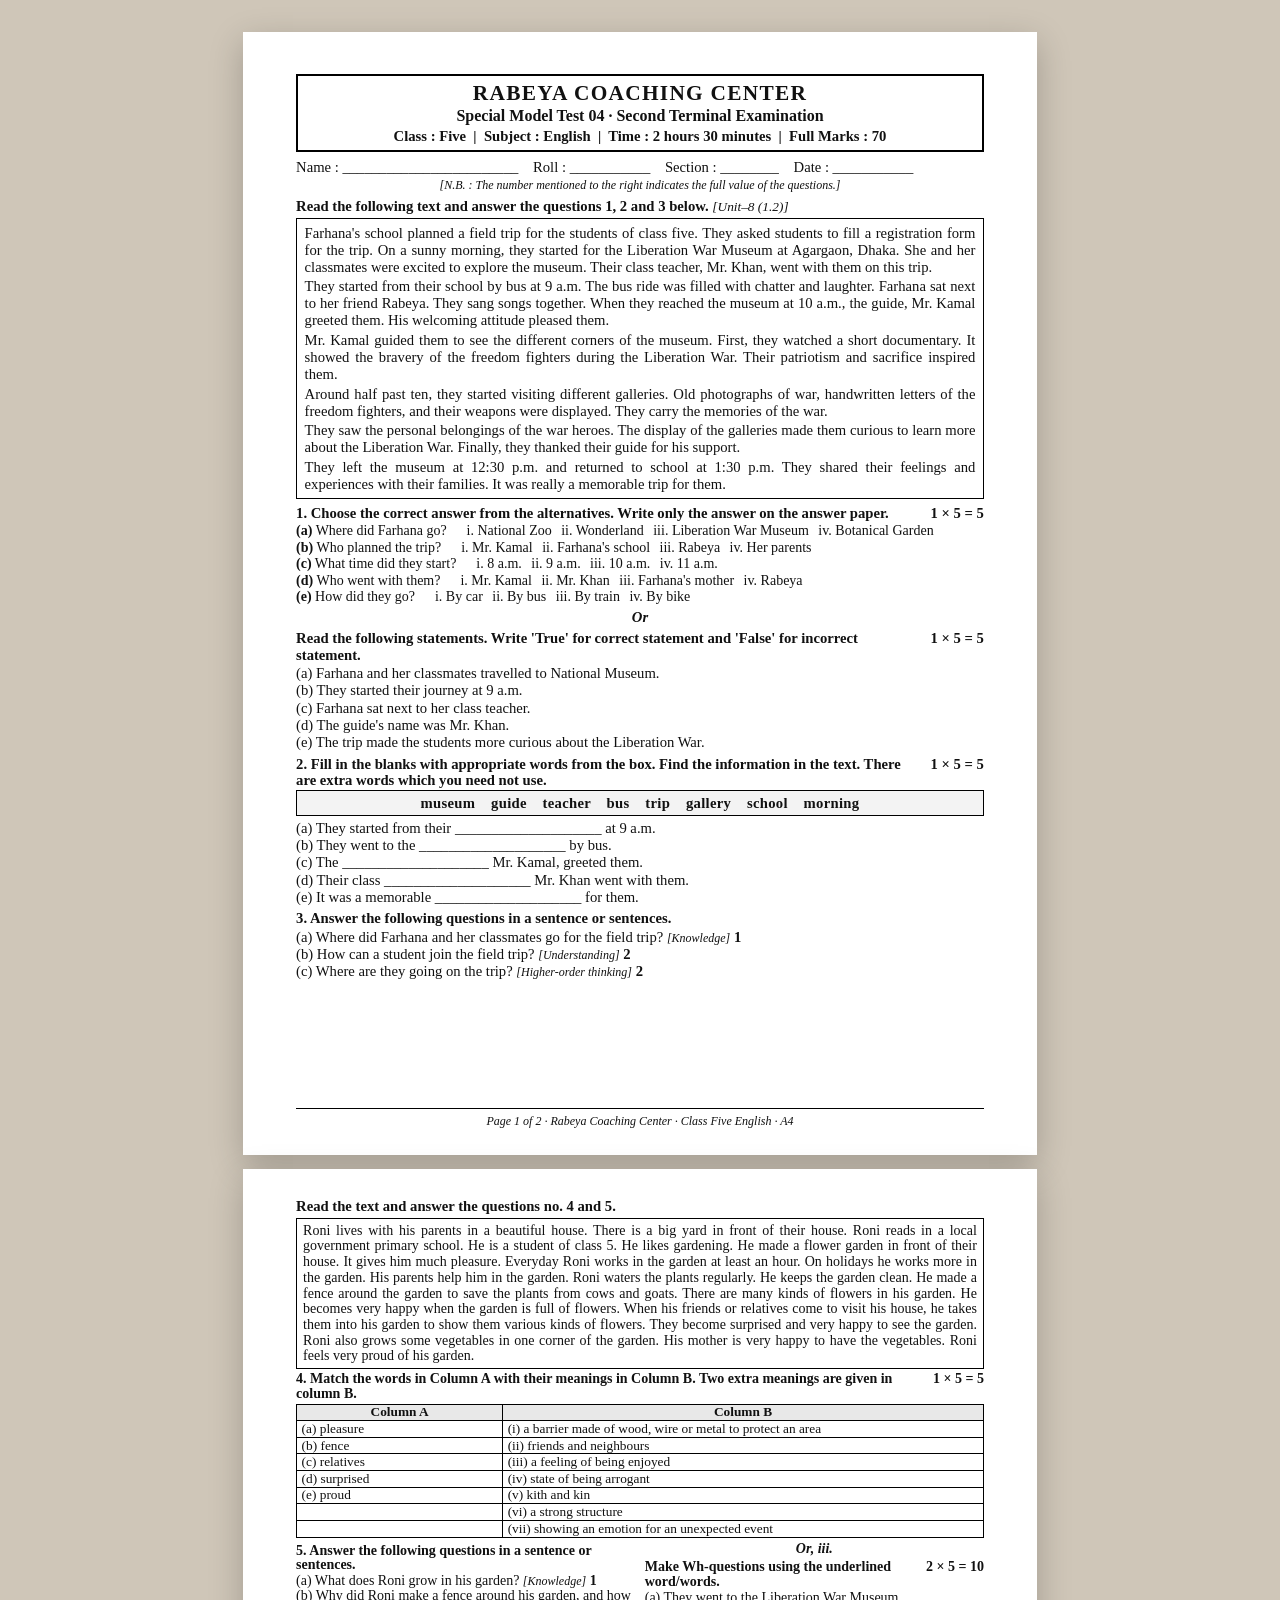
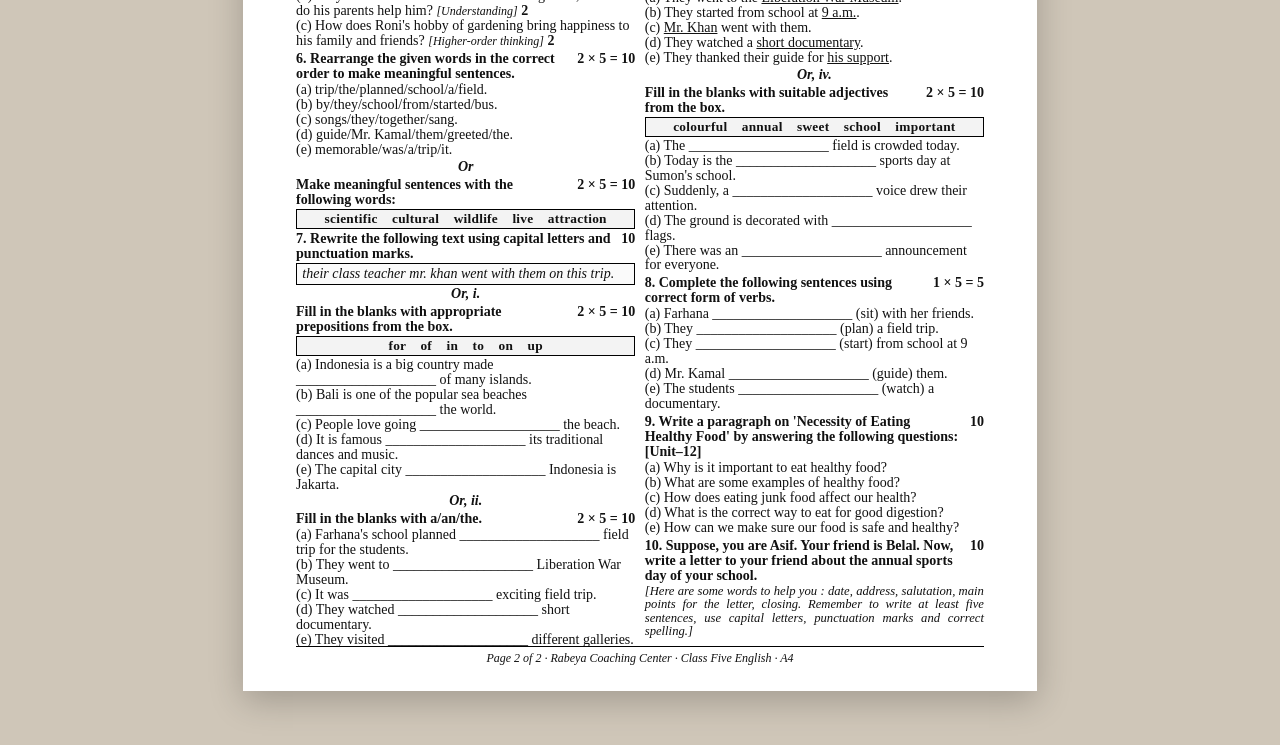
<file: public/exam.html>
<!DOCTYPE html>
<html lang="en">
<head>
<meta charset="utf-8"/>
<meta name="viewport" content="width=device-width, initial-scale=1"/>
<title>Class 5 English — Special Model Test 04 | Rabeya Coaching Center</title>
<style>
*{ box-sizing:border-box; margin:0; padding:0; }
body{ font-family:"Times New Roman",Times,"Liberation Serif",serif; color:#111; background:#cfc6b8; }
.page{
  width:210mm; height:297mm;
  background:#fff;
  padding:11mm 14mm 13mm;
  position:relative;
  overflow:hidden;
  page-break-after:always;
  font-size:11pt; line-height:1.12;
}
.page-num{
  position:absolute; left:14mm; right:14mm; bottom:7mm;
  border-top:.5pt solid #000; padding-top:1.4mm;
  text-align:center; font-size:9pt; font-style:italic;
}
.title{
  border:1.5pt solid #000; text-align:center; padding:1.8mm 2.5mm 1.5mm; margin-bottom:1.8mm;
}
.title .org{ font-size:16pt; font-weight:700; letter-spacing:.06em; line-height:1.1; }
.title .exam{ font-size:12pt; font-weight:700; margin-top:.4mm; }
.title .meta{ font-size:11pt; font-weight:700; margin-top:.7mm; }
.student{ font-size:11pt; margin:1.4mm 0 1mm; }
.nb{ font-size:9pt; font-style:italic; text-align:center; margin-bottom:1.4mm; }
.lead{ font-size:11pt; font-weight:700; margin:1mm 0 1mm; }
.lead em{ font-weight:400; font-size:10pt; }
.passage{
  border:.6pt solid #000; padding:1.4mm 2mm; text-align:justify;
  font-size:11pt; line-height:1.16; margin-bottom:1.4mm;
}
.passage p + p{ margin-top:.7mm; }
.q{ display:flex; gap:2.5mm; margin:1.4mm 0 .5mm; align-items:flex-start; }
.q .stem{ flex:1; font-weight:700; font-size:11pt; }
.q .mk{ font-weight:700; white-space:nowrap; }
.or{ text-align:center; font-weight:700; font-style:italic; margin:1mm 0 .5mm; }
.bank{
  border:.6pt solid #000; background:#f3f3f3; text-align:center;
  font-weight:700; padding:1mm 2mm; margin:.5mm 0 1mm; letter-spacing:.02em;
}
.boxline{
  border:.6pt solid #000; background:#fafafa; font-style:italic;
  padding:1.2mm 2mm; margin:.5mm 0 1mm;
}
.item{ margin:.2mm 0; font-size:11pt; }
.mcq{ margin:.25mm 0; font-size:10.5pt; }
.mcq span{ margin-left:2.5mm; white-space:nowrap; }
.tag{ font-size:9pt; font-style:italic; font-weight:400; }
.page[data-page="2"]{ font-size:10.5pt; line-height:1.08; }
.page[data-page="2"] .passage{ font-size:10.5pt; line-height:1.12; padding:1mm 1.6mm; margin-bottom:1mm; }
.page[data-page="2"] .item{ font-size:10.5pt; margin:.08mm 0; }
.page[data-page="2"] .q{ margin:.8mm 0 .3mm; }
.page[data-page="2"] .q .stem{ font-size:10.5pt; }
.page[data-page="2"] .or{ margin:.45mm 0 .25mm; }
.page[data-page="2"] .bank{ padding:.55mm 1.2mm; margin:.3mm 0 .5mm; font-size:10pt; }
.page[data-page="2"] .boxline{ padding:.8mm 1.4mm; margin:.3mm 0 .5mm; font-size:10.5pt; }
.page[data-page="2"] .hint{ font-size:9.5pt; margin-top:.3mm; }
.match{ width:100%; border-collapse:collapse; font-size:10pt; margin:.4mm 0 .8mm; }
.match th,.match td{ border:.5pt solid #000; padding:.2mm 1.2mm; vertical-align:top; }
.match th{ background:#e8e8e8; text-align:center; }
.u{ text-decoration:underline; }
.hint{ font-size:10pt; font-style:italic; text-align:justify; margin-top:.6mm; }
.cols{ display:grid; grid-template-columns:1fr 1fr; gap:2.5mm; align-items:start; margin:.4mm 0; }
.cols .col{ min-width:0; }
.page[data-page="2"]{ font-size:10.5pt; line-height:1.06; padding-top:7mm; }
@page{ size:A4; margin:0; }
@media print{
  body{ background:#fff; }
  .page{ box-shadow:none; margin:0; }
}
@media screen{
  body{ padding:18px 0 40px; }
  .page{ margin:14px auto; box-shadow:0 10px 32px rgba(0,0,0,.22); }
}
</style>
</head>
<body>

<div class="page" data-page="1">
  <div class="title">
    <div class="org">RABEYA COACHING CENTER</div>
    <div class="exam">Special Model Test 04  ·  Second Terminal Examination</div>
    <div class="meta">Class : Five &nbsp;|&nbsp; Subject : English &nbsp;|&nbsp; Time : 2 hours 30 minutes &nbsp;|&nbsp; Full Marks : 70</div>
  </div>
  <div class="student">Name : ________________________ &nbsp;&nbsp; Roll : ___________ &nbsp;&nbsp; Section : ________ &nbsp;&nbsp; Date : ___________</div>
  <div class="nb">[N.B. : The number mentioned to the right indicates the full value of the questions.]</div>
  <div class="lead">Read the following text and answer the questions 1, 2 and 3 below.  <em>[Unit–8 (1.2)]</em></div>
  <div class="passage"><p>Farhana's school planned a field trip for the students of class five. They asked students to fill a registration form for the trip. On a sunny morning, they started for the Liberation War Museum at Agargaon, Dhaka. She and her classmates were excited to explore the museum. Their class teacher, Mr. Khan, went with them on this trip.</p><p>They started from their school by bus at 9 a.m. The bus ride was filled with chatter and laughter. Farhana sat next to her friend Rabeya. They sang songs together. When they reached the museum at 10 a.m., the guide, Mr. Kamal greeted them. His welcoming attitude pleased them.</p><p>Mr. Kamal guided them to see the different corners of the museum. First, they watched a short documentary. It showed the bravery of the freedom fighters during the Liberation War. Their patriotism and sacrifice inspired them.</p><p>Around half past ten, they started visiting different galleries. Old photographs of war, handwritten letters of the freedom fighters, and their weapons were displayed. They carry the memories of the war.</p><p>They saw the personal belongings of the war heroes. The display of the galleries made them curious to learn more about the Liberation War. Finally, they thanked their guide for his support.</p><p>They left the museum at 12:30 p.m. and returned to school at 1:30 p.m. They shared their feelings and experiences with their families. It was really a memorable trip for them.</p></div>
  <div class="q"><div class="stem">1.  Choose the correct answer from the alternatives. Write only the answer on the answer paper.</div><div class="mk">1 × 5 = 5</div></div>
  <div class="mcq"><b>(a)</b> Where did Farhana go? &nbsp; <span>i. National Zoo</span><span>ii. Wonderland</span><span>iii. Liberation War Museum</span><span>iv. Botanical Garden</span></div>
  <div class="mcq"><b>(b)</b> Who planned the trip? &nbsp; <span>i. Mr. Kamal</span><span>ii. Farhana's school</span><span>iii. Rabeya</span><span>iv. Her parents</span></div>
  <div class="mcq"><b>(c)</b> What time did they start? &nbsp; <span>i. 8 a.m.</span><span>ii. 9 a.m.</span><span>iii. 10 a.m.</span><span>iv. 11 a.m.</span></div>
  <div class="mcq"><b>(d)</b> Who went with them? &nbsp; <span>i. Mr. Kamal</span><span>ii. Mr. Khan</span><span>iii. Farhana's mother</span><span>iv. Rabeya</span></div>
  <div class="mcq"><b>(e)</b> How did they go? &nbsp; <span>i. By car</span><span>ii. By bus</span><span>iii. By train</span><span>iv. By bike</span></div>
  <div class="or">Or</div>
  <div class="q"><div class="stem">Read the following statements. Write 'True' for correct statement and 'False' for incorrect statement.</div><div class="mk">1 × 5 = 5</div></div>
  <div class="item">(a)  Farhana and her classmates travelled to National Museum.</div><div class="item">(b)  They started their journey at 9 a.m.</div><div class="item">(c)  Farhana sat next to her class teacher.</div><div class="item">(d)  The guide's name was Mr. Khan.</div><div class="item">(e)  The trip made the students more curious about the Liberation War.</div>
  <div class="q"><div class="stem">2.  Fill in the blanks with appropriate words from the box. Find the information in the text. There are extra words which you need not use.</div><div class="mk">1 × 5 = 5</div></div>
  <div class="bank">museum &nbsp;&nbsp; guide &nbsp;&nbsp; teacher &nbsp;&nbsp; bus &nbsp;&nbsp; trip &nbsp;&nbsp; gallery &nbsp;&nbsp; school &nbsp;&nbsp; morning</div>
  <div class="item">(a)  They started from their ____________________ at 9 a.m.</div><div class="item">(b)  They went to the ____________________ by bus.</div><div class="item">(c)  The ____________________ Mr. Kamal, greeted them.</div><div class="item">(d)  Their class ____________________ Mr. Khan went with them.</div><div class="item">(e)  It was a memorable ____________________ for them.</div>
  <div class="q"><div class="stem">3.  Answer the following questions in a sentence or sentences.</div></div>
  <div class="item">(a)  Where did Farhana and her classmates go for the field trip?  <span class="tag">[Knowledge]</span>  <strong>1</strong></div><div class="item">(b)  How can a student join the field trip?  <span class="tag">[Understanding]</span>  <strong>2</strong></div><div class="item">(c)  Where are they going on the trip?  <span class="tag">[Higher-order thinking]</span>  <strong>2</strong></div>
  <div class="page-num">Page 1 of 2  ·  Rabeya Coaching Center  ·  Class Five English  ·  A4</div>
</div>


<div class="page" data-page="2">
  <div class="lead">Read the text and answer the questions no. 4 and 5.</div>
  <div class="passage"><p>Roni lives with his parents in a beautiful house. There is a big yard in front of their house. Roni reads in a local government primary school. He is a student of class 5. He likes gardening. He made a flower garden in front of their house. It gives him much pleasure. Everyday Roni works in the garden at least an hour. On holidays he works more in the garden. His parents help him in the garden. Roni waters the plants regularly. He keeps the garden clean. He made a fence around the garden to save the plants from cows and goats. There are many kinds of flowers in his garden. He becomes very happy when the garden is full of flowers. When his friends or relatives come to visit his house, he takes them into his garden to show them various kinds of flowers. They become surprised and very happy to see the garden. Roni also grows some vegetables in one corner of the garden. His mother is very happy to have the vegetables. Roni feels very proud of his garden.</p></div>
  <div class="q"><div class="stem">4.  Match the words in Column A with their meanings in Column B. Two extra meanings are given in column B.</div><div class="mk">1 × 5 = 5</div></div>
  <table class="match">
    <thead><tr><th style="width:30%">Column A</th><th>Column B</th></tr></thead>
    <tbody>
      <tr><td>(a) pleasure</td><td>(i) a barrier made of wood, wire or metal to protect an area</td></tr>
      <tr><td>(b) fence</td><td>(ii) friends and neighbours</td></tr>
      <tr><td>(c) relatives</td><td>(iii) a feeling of being enjoyed</td></tr>
      <tr><td>(d) surprised</td><td>(iv) state of being arrogant</td></tr>
      <tr><td>(e) proud</td><td>(v) kith and kin</td></tr>
      <tr><td></td><td>(vi) a strong structure</td></tr>
      <tr><td></td><td>(vii) showing an emotion for an unexpected event</td></tr>
    </tbody>
  </table>
  <div class="cols">
    <div class="col">
      <div class="q"><div class="stem">5.  Answer the following questions in a sentence or sentences.</div></div>
      <div class="item">(a)  What does Roni grow in his garden?  <span class="tag">[Knowledge]</span>  <strong>1</strong></div><div class="item">(b)  Why did Roni make a fence around his garden, and how do his parents help him?  <span class="tag">[Understanding]</span>  <strong>2</strong></div><div class="item">(c)  How does Roni's hobby of gardening bring happiness to his family and friends?  <span class="tag">[Higher-order thinking]</span>  <strong>2</strong></div>
      <div class="q"><div class="stem">6.  Rearrange the given words in the correct order to make meaningful sentences.</div><div class="mk">2 × 5 = 10</div></div>
      <div class="item">(a)  trip/the/planned/school/a/field.</div><div class="item">(b)  by/they/school/from/started/bus.</div><div class="item">(c)  songs/they/together/sang.</div><div class="item">(d)  guide/Mr. Kamal/them/greeted/the.</div><div class="item">(e)  memorable/was/a/trip/it.</div>
      <div class="or">Or</div>
      <div class="q"><div class="stem">Make meaningful sentences with the following words:</div><div class="mk">2 × 5 = 10</div></div>
      <div class="bank">scientific &nbsp;&nbsp; cultural &nbsp;&nbsp; wildlife &nbsp;&nbsp; live &nbsp;&nbsp; attraction</div>
      <div class="q"><div class="stem">7.  Rewrite the following text using capital letters and punctuation marks.</div><div class="mk">10</div></div>
      <div class="boxline">their class teacher mr. khan went with them on this trip.</div>
      <div class="or">Or, i.</div>
      <div class="q"><div class="stem">Fill in the blanks with appropriate prepositions from the box.</div><div class="mk">2 × 5 = 10</div></div>
      <div class="bank">for &nbsp;&nbsp; of &nbsp;&nbsp; in &nbsp;&nbsp; to &nbsp;&nbsp; on &nbsp;&nbsp; up</div>
      <div class="item">(a)  Indonesia is a big country made ____________________ of many islands.</div><div class="item">(b)  Bali is one of the popular sea beaches ____________________ the world.</div><div class="item">(c)  People love going ____________________ the beach.</div><div class="item">(d)  It is famous ____________________ its traditional dances and music.</div><div class="item">(e)  The capital city ____________________ Indonesia is Jakarta.</div>
      <div class="or">Or, ii.</div>
      <div class="q"><div class="stem">Fill in the blanks with a/an/the.</div><div class="mk">2 × 5 = 10</div></div>
      <div class="item">(a)  Farhana's school planned ____________________ field trip for the students.</div><div class="item">(b)  They went to ____________________ Liberation War Museum.</div><div class="item">(c)  It was ____________________ exciting field trip.</div><div class="item">(d)  They watched ____________________ short documentary.</div><div class="item">(e)  They visited ____________________ different galleries.</div>
    </div>
    <div class="col">
      <div class="or">Or, iii.</div>
      <div class="q"><div class="stem">Make Wh-questions using the underlined word/words.</div><div class="mk">2 × 5 = 10</div></div>
      <div class="item">(a)  They went to the <span class="u">Liberation War Museum</span>.</div>
      <div class="item">(b)  They started from school at <span class="u">9 a.m.</span>.</div>
      <div class="item">(c)  <span class="u">Mr. Khan</span> went with them.</div>
      <div class="item">(d)  They watched a <span class="u">short documentary</span>.</div>
      <div class="item">(e)  They thanked their guide for <span class="u">his support</span>.</div>
      <div class="or">Or, iv.</div>
      <div class="q"><div class="stem">Fill in the blanks with suitable adjectives from the box.</div><div class="mk">2 × 5 = 10</div></div>
      <div class="bank">colourful &nbsp;&nbsp; annual &nbsp;&nbsp; sweet &nbsp;&nbsp; school &nbsp;&nbsp; important</div>
      <div class="item">(a)  The ____________________ field is crowded today.</div><div class="item">(b)  Today is the ____________________ sports day at Sumon's school.</div><div class="item">(c)  Suddenly, a ____________________ voice drew their attention.</div><div class="item">(d)  The ground is decorated with ____________________ flags.</div><div class="item">(e)  There was an ____________________ announcement for everyone.</div>
      <div class="q"><div class="stem">8.  Complete the following sentences using correct form of verbs.</div><div class="mk">1 × 5 = 5</div></div>
      <div class="item">(a)  Farhana ____________________ (sit) with her friends.</div><div class="item">(b)  They ____________________ (plan) a field trip.</div><div class="item">(c)  They ____________________ (start) from school at 9 a.m.</div><div class="item">(d)  Mr. Kamal ____________________ (guide) them.</div><div class="item">(e)  The students ____________________ (watch) a documentary.</div>
      <div class="q"><div class="stem">9.  Write a paragraph on 'Necessity of Eating Healthy Food' by answering the following questions: [Unit–12]</div><div class="mk">10</div></div>
      <div class="item">(a)  Why is it important to eat healthy food?</div><div class="item">(b)  What are some examples of healthy food?</div><div class="item">(c)  How does eating junk food affect our health?</div><div class="item">(d)  What is the correct way to eat for good digestion?</div><div class="item">(e)  How can we make sure our food is safe and healthy?</div>
      <div class="q"><div class="stem">10.  Suppose, you are Asif. Your friend is Belal. Now, write a letter to your friend about the annual sports day of your school.</div><div class="mk">10</div></div>
      <div class="hint">[Here are some words to help you : date, address, salutation, main points for the letter, closing. Remember to write at least five sentences, use capital letters, punctuation marks and correct spelling.]</div>
    </div>
  </div>
  <div class="page-num">Page 2 of 2  ·  Rabeya Coaching Center  ·  Class Five English  ·  A4</div>
</div>

</body>
</html>
</file>
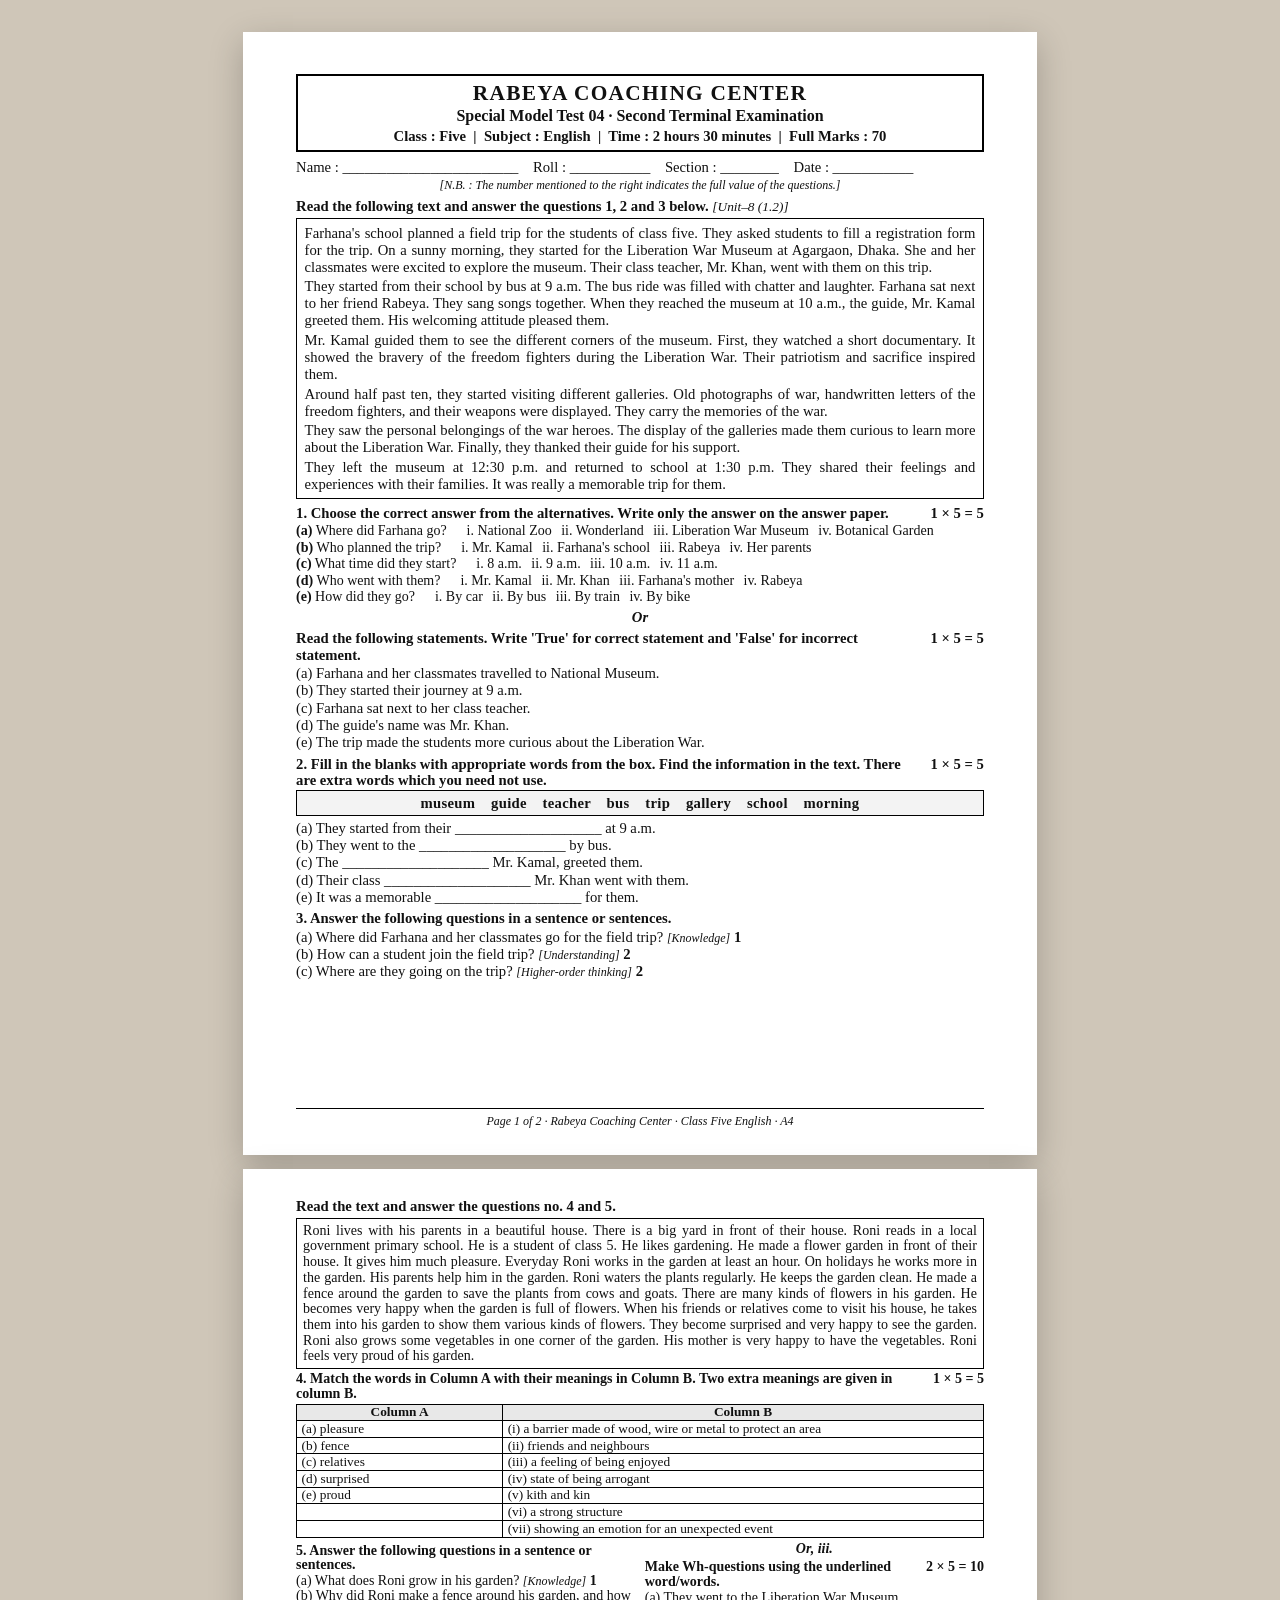
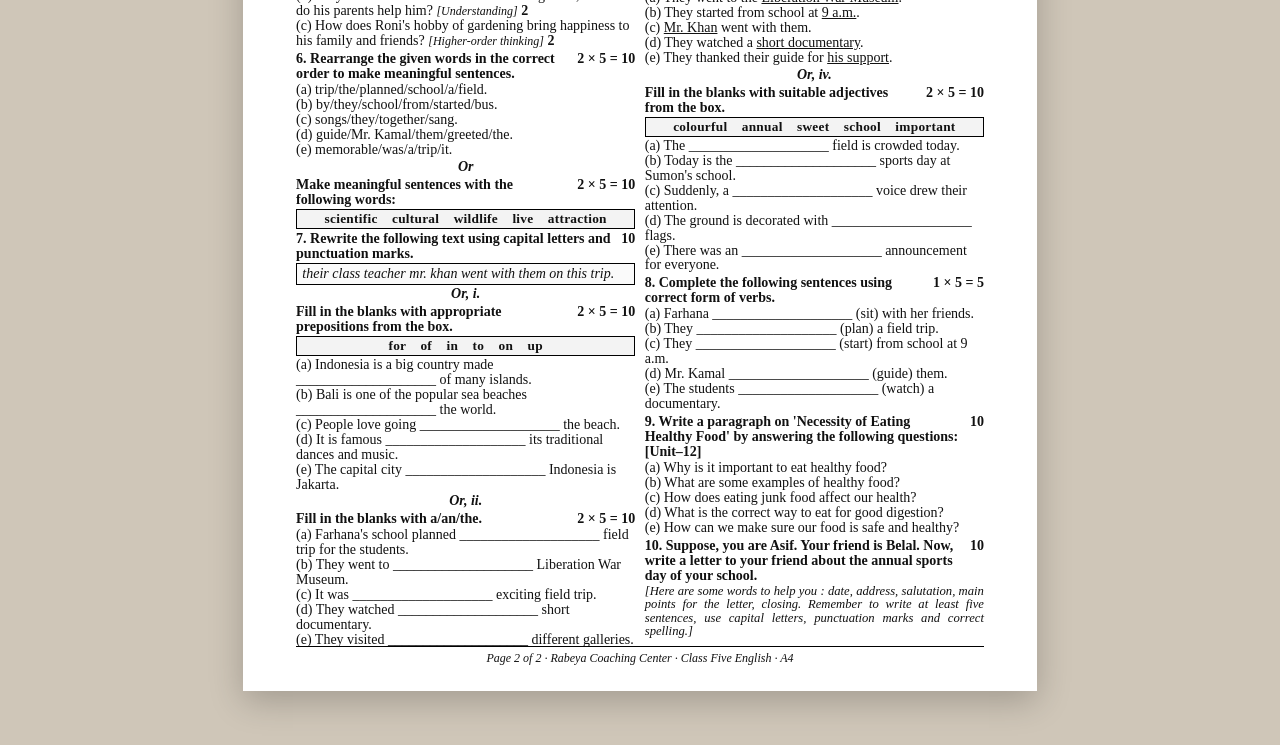
<file: releases/exam.html>
<!DOCTYPE html>
<html lang="en">
<head>
<meta charset="utf-8"/>
<meta name="viewport" content="width=device-width, initial-scale=1"/>
<title>Class 5 English — Special Model Test 04 | Rabeya Coaching Center</title>
<style>
*{ box-sizing:border-box; margin:0; padding:0; }
body{ font-family:"Times New Roman",Times,"Liberation Serif",serif; color:#111; background:#cfc6b8; }
.page{
  width:210mm; height:297mm;
  background:#fff;
  padding:11mm 14mm 13mm;
  position:relative;
  overflow:hidden;
  page-break-after:always;
  font-size:11pt; line-height:1.12;
}
.page-num{
  position:absolute; left:14mm; right:14mm; bottom:7mm;
  border-top:.5pt solid #000; padding-top:1.4mm;
  text-align:center; font-size:9pt; font-style:italic;
}
.title{
  border:1.5pt solid #000; text-align:center; padding:1.8mm 2.5mm 1.5mm; margin-bottom:1.8mm;
}
.title .org{ font-size:16pt; font-weight:700; letter-spacing:.06em; line-height:1.1; }
.title .exam{ font-size:12pt; font-weight:700; margin-top:.4mm; }
.title .meta{ font-size:11pt; font-weight:700; margin-top:.7mm; }
.student{ font-size:11pt; margin:1.4mm 0 1mm; }
.nb{ font-size:9pt; font-style:italic; text-align:center; margin-bottom:1.4mm; }
.lead{ font-size:11pt; font-weight:700; margin:1mm 0 1mm; }
.lead em{ font-weight:400; font-size:10pt; }
.passage{
  border:.6pt solid #000; padding:1.4mm 2mm; text-align:justify;
  font-size:11pt; line-height:1.16; margin-bottom:1.4mm;
}
.passage p + p{ margin-top:.7mm; }
.q{ display:flex; gap:2.5mm; margin:1.4mm 0 .5mm; align-items:flex-start; }
.q .stem{ flex:1; font-weight:700; font-size:11pt; }
.q .mk{ font-weight:700; white-space:nowrap; }
.or{ text-align:center; font-weight:700; font-style:italic; margin:1mm 0 .5mm; }
.bank{
  border:.6pt solid #000; background:#f3f3f3; text-align:center;
  font-weight:700; padding:1mm 2mm; margin:.5mm 0 1mm; letter-spacing:.02em;
}
.boxline{
  border:.6pt solid #000; background:#fafafa; font-style:italic;
  padding:1.2mm 2mm; margin:.5mm 0 1mm;
}
.item{ margin:.2mm 0; font-size:11pt; }
.mcq{ margin:.25mm 0; font-size:10.5pt; }
.mcq span{ margin-left:2.5mm; white-space:nowrap; }
.tag{ font-size:9pt; font-style:italic; font-weight:400; }
.page[data-page="2"]{ font-size:10.5pt; line-height:1.08; }
.page[data-page="2"] .passage{ font-size:10.5pt; line-height:1.12; padding:1mm 1.6mm; margin-bottom:1mm; }
.page[data-page="2"] .item{ font-size:10.5pt; margin:.08mm 0; }
.page[data-page="2"] .q{ margin:.8mm 0 .3mm; }
.page[data-page="2"] .q .stem{ font-size:10.5pt; }
.page[data-page="2"] .or{ margin:.45mm 0 .25mm; }
.page[data-page="2"] .bank{ padding:.55mm 1.2mm; margin:.3mm 0 .5mm; font-size:10pt; }
.page[data-page="2"] .boxline{ padding:.8mm 1.4mm; margin:.3mm 0 .5mm; font-size:10.5pt; }
.page[data-page="2"] .hint{ font-size:9.5pt; margin-top:.3mm; }
.match{ width:100%; border-collapse:collapse; font-size:10pt; margin:.4mm 0 .8mm; }
.match th,.match td{ border:.5pt solid #000; padding:.2mm 1.2mm; vertical-align:top; }
.match th{ background:#e8e8e8; text-align:center; }
.u{ text-decoration:underline; }
.hint{ font-size:10pt; font-style:italic; text-align:justify; margin-top:.6mm; }
.cols{ display:grid; grid-template-columns:1fr 1fr; gap:2.5mm; align-items:start; margin:.4mm 0; }
.cols .col{ min-width:0; }
.page[data-page="2"]{ font-size:10.5pt; line-height:1.06; padding-top:7mm; }
@page{ size:A4; margin:0; }
@media print{
  body{ background:#fff; }
  .page{ box-shadow:none; margin:0; }
}
@media screen{
  body{ padding:18px 0 40px; }
  .page{ margin:14px auto; box-shadow:0 10px 32px rgba(0,0,0,.22); }
}
</style>
</head>
<body>

<div class="page" data-page="1">
  <div class="title">
    <div class="org">RABEYA COACHING CENTER</div>
    <div class="exam">Special Model Test 04  ·  Second Terminal Examination</div>
    <div class="meta">Class : Five &nbsp;|&nbsp; Subject : English &nbsp;|&nbsp; Time : 2 hours 30 minutes &nbsp;|&nbsp; Full Marks : 70</div>
  </div>
  <div class="student">Name : ________________________ &nbsp;&nbsp; Roll : ___________ &nbsp;&nbsp; Section : ________ &nbsp;&nbsp; Date : ___________</div>
  <div class="nb">[N.B. : The number mentioned to the right indicates the full value of the questions.]</div>
  <div class="lead">Read the following text and answer the questions 1, 2 and 3 below.  <em>[Unit–8 (1.2)]</em></div>
  <div class="passage"><p>Farhana's school planned a field trip for the students of class five. They asked students to fill a registration form for the trip. On a sunny morning, they started for the Liberation War Museum at Agargaon, Dhaka. She and her classmates were excited to explore the museum. Their class teacher, Mr. Khan, went with them on this trip.</p><p>They started from their school by bus at 9 a.m. The bus ride was filled with chatter and laughter. Farhana sat next to her friend Rabeya. They sang songs together. When they reached the museum at 10 a.m., the guide, Mr. Kamal greeted them. His welcoming attitude pleased them.</p><p>Mr. Kamal guided them to see the different corners of the museum. First, they watched a short documentary. It showed the bravery of the freedom fighters during the Liberation War. Their patriotism and sacrifice inspired them.</p><p>Around half past ten, they started visiting different galleries. Old photographs of war, handwritten letters of the freedom fighters, and their weapons were displayed. They carry the memories of the war.</p><p>They saw the personal belongings of the war heroes. The display of the galleries made them curious to learn more about the Liberation War. Finally, they thanked their guide for his support.</p><p>They left the museum at 12:30 p.m. and returned to school at 1:30 p.m. They shared their feelings and experiences with their families. It was really a memorable trip for them.</p></div>
  <div class="q"><div class="stem">1.  Choose the correct answer from the alternatives. Write only the answer on the answer paper.</div><div class="mk">1 × 5 = 5</div></div>
  <div class="mcq"><b>(a)</b> Where did Farhana go? &nbsp; <span>i. National Zoo</span><span>ii. Wonderland</span><span>iii. Liberation War Museum</span><span>iv. Botanical Garden</span></div>
  <div class="mcq"><b>(b)</b> Who planned the trip? &nbsp; <span>i. Mr. Kamal</span><span>ii. Farhana's school</span><span>iii. Rabeya</span><span>iv. Her parents</span></div>
  <div class="mcq"><b>(c)</b> What time did they start? &nbsp; <span>i. 8 a.m.</span><span>ii. 9 a.m.</span><span>iii. 10 a.m.</span><span>iv. 11 a.m.</span></div>
  <div class="mcq"><b>(d)</b> Who went with them? &nbsp; <span>i. Mr. Kamal</span><span>ii. Mr. Khan</span><span>iii. Farhana's mother</span><span>iv. Rabeya</span></div>
  <div class="mcq"><b>(e)</b> How did they go? &nbsp; <span>i. By car</span><span>ii. By bus</span><span>iii. By train</span><span>iv. By bike</span></div>
  <div class="or">Or</div>
  <div class="q"><div class="stem">Read the following statements. Write 'True' for correct statement and 'False' for incorrect statement.</div><div class="mk">1 × 5 = 5</div></div>
  <div class="item">(a)  Farhana and her classmates travelled to National Museum.</div><div class="item">(b)  They started their journey at 9 a.m.</div><div class="item">(c)  Farhana sat next to her class teacher.</div><div class="item">(d)  The guide's name was Mr. Khan.</div><div class="item">(e)  The trip made the students more curious about the Liberation War.</div>
  <div class="q"><div class="stem">2.  Fill in the blanks with appropriate words from the box. Find the information in the text. There are extra words which you need not use.</div><div class="mk">1 × 5 = 5</div></div>
  <div class="bank">museum &nbsp;&nbsp; guide &nbsp;&nbsp; teacher &nbsp;&nbsp; bus &nbsp;&nbsp; trip &nbsp;&nbsp; gallery &nbsp;&nbsp; school &nbsp;&nbsp; morning</div>
  <div class="item">(a)  They started from their ____________________ at 9 a.m.</div><div class="item">(b)  They went to the ____________________ by bus.</div><div class="item">(c)  The ____________________ Mr. Kamal, greeted them.</div><div class="item">(d)  Their class ____________________ Mr. Khan went with them.</div><div class="item">(e)  It was a memorable ____________________ for them.</div>
  <div class="q"><div class="stem">3.  Answer the following questions in a sentence or sentences.</div></div>
  <div class="item">(a)  Where did Farhana and her classmates go for the field trip?  <span class="tag">[Knowledge]</span>  <strong>1</strong></div><div class="item">(b)  How can a student join the field trip?  <span class="tag">[Understanding]</span>  <strong>2</strong></div><div class="item">(c)  Where are they going on the trip?  <span class="tag">[Higher-order thinking]</span>  <strong>2</strong></div>
  <div class="page-num">Page 1 of 2  ·  Rabeya Coaching Center  ·  Class Five English  ·  A4</div>
</div>


<div class="page" data-page="2" id="p2">
  <div class="lead">Read the text and answer the questions no. 4 and 5.</div>
  <div class="passage"><p>Roni lives with his parents in a beautiful house. There is a big yard in front of their house. Roni reads in a local government primary school. He is a student of class 5. He likes gardening. He made a flower garden in front of their house. It gives him much pleasure. Everyday Roni works in the garden at least an hour. On holidays he works more in the garden. His parents help him in the garden. Roni waters the plants regularly. He keeps the garden clean. He made a fence around the garden to save the plants from cows and goats. There are many kinds of flowers in his garden. He becomes very happy when the garden is full of flowers. When his friends or relatives come to visit his house, he takes them into his garden to show them various kinds of flowers. They become surprised and very happy to see the garden. Roni also grows some vegetables in one corner of the garden. His mother is very happy to have the vegetables. Roni feels very proud of his garden.</p></div>
  <div class="q"><div class="stem">4.  Match the words in Column A with their meanings in Column B. Two extra meanings are given in column B.</div><div class="mk">1 × 5 = 5</div></div>
  <table class="match">
    <thead><tr><th style="width:30%">Column A</th><th>Column B</th></tr></thead>
    <tbody>
      <tr><td>(a) pleasure</td><td>(i) a barrier made of wood, wire or metal to protect an area</td></tr>
      <tr><td>(b) fence</td><td>(ii) friends and neighbours</td></tr>
      <tr><td>(c) relatives</td><td>(iii) a feeling of being enjoyed</td></tr>
      <tr><td>(d) surprised</td><td>(iv) state of being arrogant</td></tr>
      <tr><td>(e) proud</td><td>(v) kith and kin</td></tr>
      <tr><td></td><td>(vi) a strong structure</td></tr>
      <tr><td></td><td>(vii) showing an emotion for an unexpected event</td></tr>
    </tbody>
  </table>
  <div class="cols">
    <div class="col">
      <div class="q"><div class="stem">5.  Answer the following questions in a sentence or sentences.</div></div>
      <div class="item">(a)  What does Roni grow in his garden?  <span class="tag">[Knowledge]</span>  <strong>1</strong></div><div class="item">(b)  Why did Roni make a fence around his garden, and how do his parents help him?  <span class="tag">[Understanding]</span>  <strong>2</strong></div><div class="item">(c)  How does Roni's hobby of gardening bring happiness to his family and friends?  <span class="tag">[Higher-order thinking]</span>  <strong>2</strong></div>
      <div class="q"><div class="stem">6.  Rearrange the given words in the correct order to make meaningful sentences.</div><div class="mk">2 × 5 = 10</div></div>
      <div class="item">(a)  trip/the/planned/school/a/field.</div><div class="item">(b)  by/they/school/from/started/bus.</div><div class="item">(c)  songs/they/together/sang.</div><div class="item">(d)  guide/Mr. Kamal/them/greeted/the.</div><div class="item">(e)  memorable/was/a/trip/it.</div>
      <div class="or">Or</div>
      <div class="q"><div class="stem">Make meaningful sentences with the following words:</div><div class="mk">2 × 5 = 10</div></div>
      <div class="bank">scientific &nbsp;&nbsp; cultural &nbsp;&nbsp; wildlife &nbsp;&nbsp; live &nbsp;&nbsp; attraction</div>
      <div class="q"><div class="stem">7.  Rewrite the following text using capital letters and punctuation marks.</div><div class="mk">10</div></div>
      <div class="boxline">their class teacher mr. khan went with them on this trip.</div>
      <div class="or">Or, i.</div>
      <div class="q"><div class="stem">Fill in the blanks with appropriate prepositions from the box.</div><div class="mk">2 × 5 = 10</div></div>
      <div class="bank">for &nbsp;&nbsp; of &nbsp;&nbsp; in &nbsp;&nbsp; to &nbsp;&nbsp; on &nbsp;&nbsp; up</div>
      <div class="item">(a)  Indonesia is a big country made ____________________ of many islands.</div><div class="item">(b)  Bali is one of the popular sea beaches ____________________ the world.</div><div class="item">(c)  People love going ____________________ the beach.</div><div class="item">(d)  It is famous ____________________ its traditional dances and music.</div><div class="item">(e)  The capital city ____________________ Indonesia is Jakarta.</div>
      <div class="or">Or, ii.</div>
      <div class="q"><div class="stem">Fill in the blanks with a/an/the.</div><div class="mk">2 × 5 = 10</div></div>
      <div class="item">(a)  Farhana's school planned ____________________ field trip for the students.</div><div class="item">(b)  They went to ____________________ Liberation War Museum.</div><div class="item">(c)  It was ____________________ exciting field trip.</div><div class="item">(d)  They watched ____________________ short documentary.</div><div class="item">(e)  They visited ____________________ different galleries.</div>
    </div>
    <div class="col">
      <div class="or">Or, iii.</div>
      <div class="q"><div class="stem">Make Wh-questions using the underlined word/words.</div><div class="mk">2 × 5 = 10</div></div>
      <div class="item">(a)  They went to the <span class="u">Liberation War Museum</span>.</div>
      <div class="item">(b)  They started from school at <span class="u">9 a.m.</span>.</div>
      <div class="item">(c)  <span class="u">Mr. Khan</span> went with them.</div>
      <div class="item">(d)  They watched a <span class="u">short documentary</span>.</div>
      <div class="item">(e)  They thanked their guide for <span class="u">his support</span>.</div>
      <div class="or">Or, iv.</div>
      <div class="q"><div class="stem">Fill in the blanks with suitable adjectives from the box.</div><div class="mk">2 × 5 = 10</div></div>
      <div class="bank">colourful &nbsp;&nbsp; annual &nbsp;&nbsp; sweet &nbsp;&nbsp; school &nbsp;&nbsp; important</div>
      <div class="item">(a)  The ____________________ field is crowded today.</div><div class="item">(b)  Today is the ____________________ sports day at Sumon's school.</div><div class="item">(c)  Suddenly, a ____________________ voice drew their attention.</div><div class="item">(d)  The ground is decorated with ____________________ flags.</div><div class="item">(e)  There was an ____________________ announcement for everyone.</div>
      <div class="q"><div class="stem">8.  Complete the following sentences using correct form of verbs.</div><div class="mk">1 × 5 = 5</div></div>
      <div class="item">(a)  Farhana ____________________ (sit) with her friends.</div><div class="item">(b)  They ____________________ (plan) a field trip.</div><div class="item">(c)  They ____________________ (start) from school at 9 a.m.</div><div class="item">(d)  Mr. Kamal ____________________ (guide) them.</div><div class="item">(e)  The students ____________________ (watch) a documentary.</div>
      <div class="q"><div class="stem">9.  Write a paragraph on 'Necessity of Eating Healthy Food' by answering the following questions: [Unit–12]</div><div class="mk">10</div></div>
      <div class="item">(a)  Why is it important to eat healthy food?</div><div class="item">(b)  What are some examples of healthy food?</div><div class="item">(c)  How does eating junk food affect our health?</div><div class="item">(d)  What is the correct way to eat for good digestion?</div><div class="item">(e)  How can we make sure our food is safe and healthy?</div>
      <div class="q"><div class="stem">10.  Suppose, you are Asif. Your friend is Belal. Now, write a letter to your friend about the annual sports day of your school.</div><div class="mk">10</div></div>
      <div class="hint">[Here are some words to help you : date, address, salutation, main points for the letter, closing. Remember to write at least five sentences, use capital letters, punctuation marks and correct spelling.]</div>
    </div>
  </div>
  <div class="page-num">Page 2 of 2  ·  Rabeya Coaching Center  ·  Class Five English  ·  A4</div>
</div>

</body>
</html>
</file>
